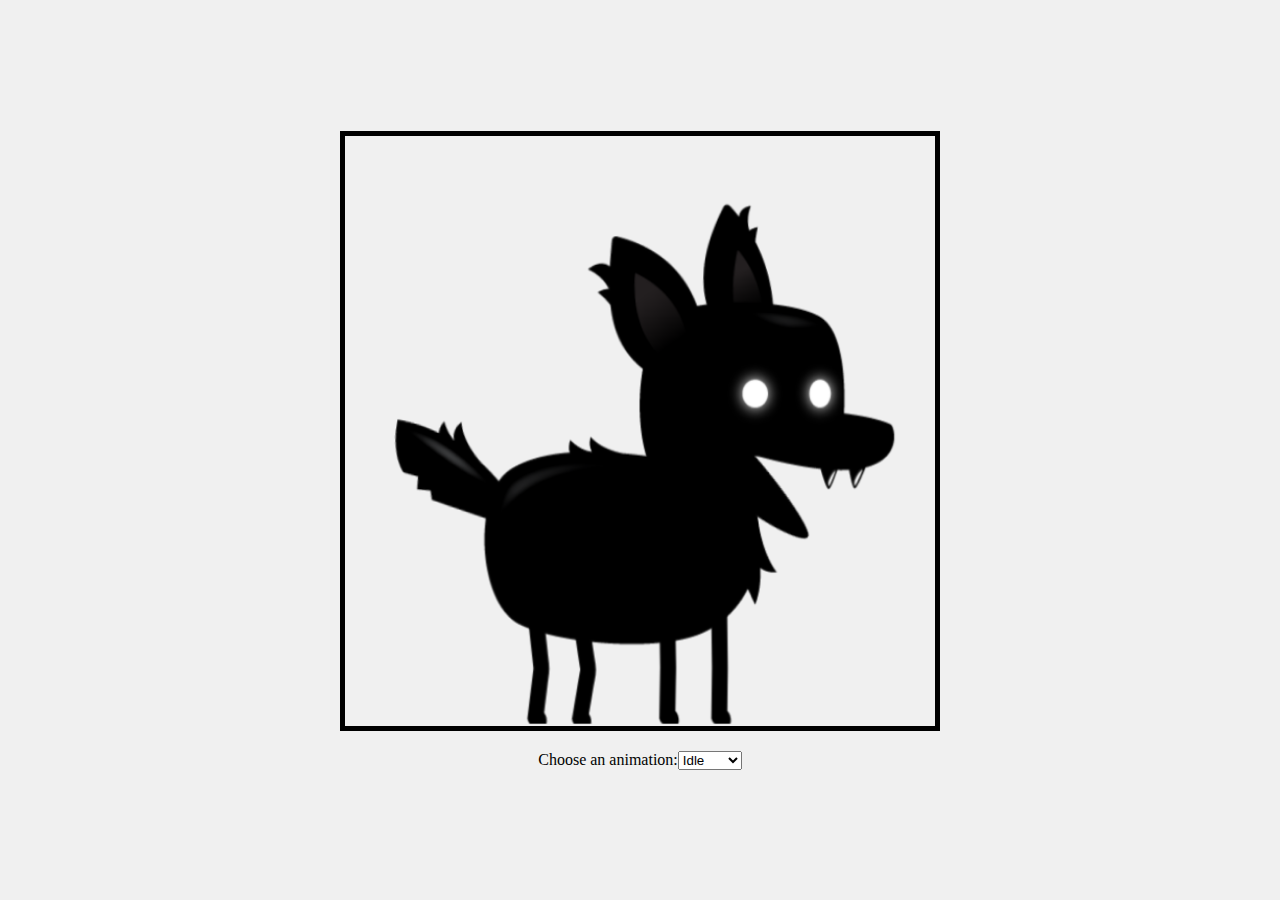
<file: proj1-dog/index.html>
<!DOCTYPE html>
<html lang="en">
  <head>
    <meta charset="UTF-8" />
    <meta name="viewport" content="width=device-width, initial-scale=1.0" />
    <link rel="stylesheet" href="index.css" />
    <title>Dog</title>
  </head>
  <body>
    <canvas id="canvas"></canvas>
    <div class="controls">
      <label for="animations"> Choose an animation: </label>
      <select name="animations" id="animations">
        <option value="idle">Idle</option>
        <option value="jump">Jump</option>
        <option value="fall">Fall</option>
        <option value="run">Run</option>
        <option value="dizzy">Dizzy</option>
        <option value="sit">Sit</option>
        <option value="roll">Roll</option>
        <option value="bite">Bite</option>
        <option value="ko">KO</option>
        <option value="getHit">Get Hit</option>
      </select>
    </div>
  </body>

  <script src="index.js"></script>
</html>
</file>
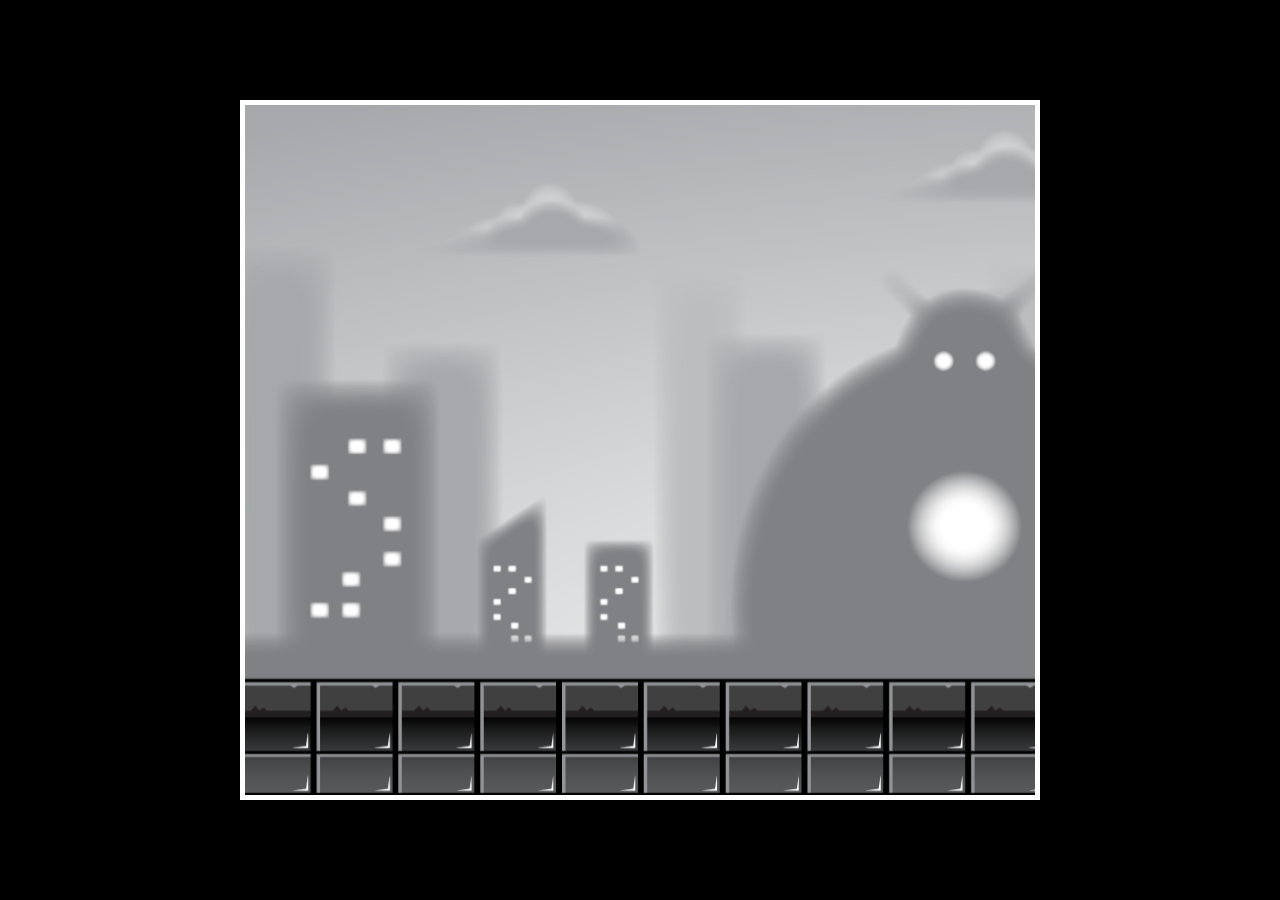
<file: proj2-lecevBg/index.html>
<!DOCTYPE html>
<html lang="en">
  <head>
    <meta charset="UTF-8" />
    <meta name="viewport" content="width=device-width, initial-scale=1.0" />
    <link rel="stylesheet" href="index.css" />
    <title>Level background</title>
  </head>
  <body>
    <canvas id="canvas"></canvas>
  </body>

  <!-- <script src="index.js"></script> -->
  <script src="index2.js"></script>
</html>
</file>
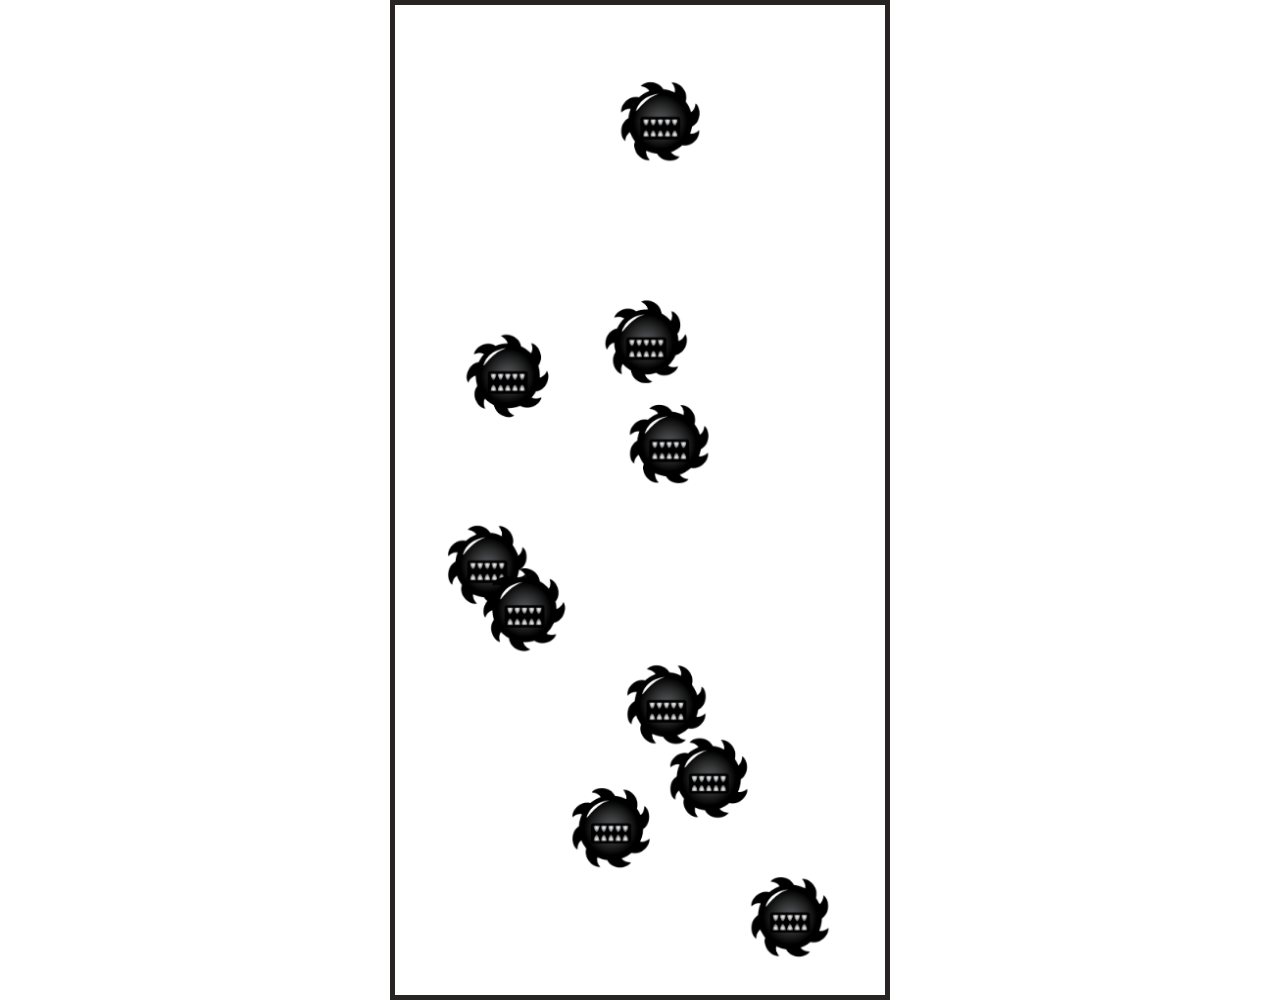
<file: proj3-enemy/index.html>
<!DOCTYPE html>
<html lang="en">
  <head>
    <meta charset="UTF-8" />
    <meta name="viewport" content="width=device-width, initial-scale=1.0" />
    <link rel="stylesheet" href="index.css" />
    <title>Enemy</title>
  </head>
  <body>
    <canvas id="canvas"></canvas>
  </body>

  <script src="enemy4.js"></script>
</html>
</file>
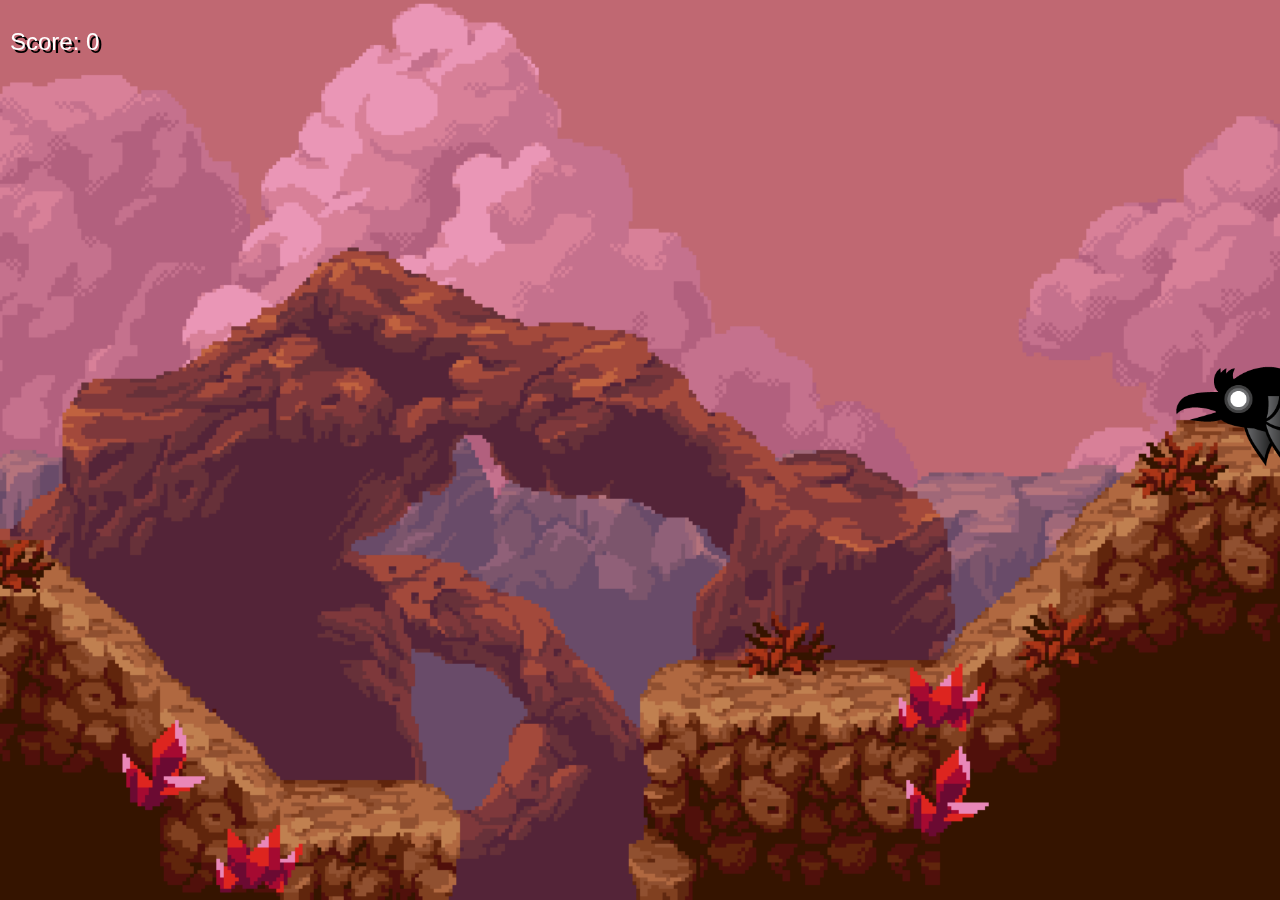
<file: proj5-shoot_game/index.html>
<!DOCTYPE html>
<html lang="en">
  <head>
    <meta charset="UTF-8" />
    <meta name="viewport" content="width=device-width, initial-scale=1.0" />
    <link rel="stylesheet" href="index.css" />
    <title>Shoot game</title>
  </head>
  <body>
    <canvas id="collisionCanvas"></canvas>
    <canvas id="canvas"></canvas>
  </body>

  <script src="index.js"></script>
</html>
</file>
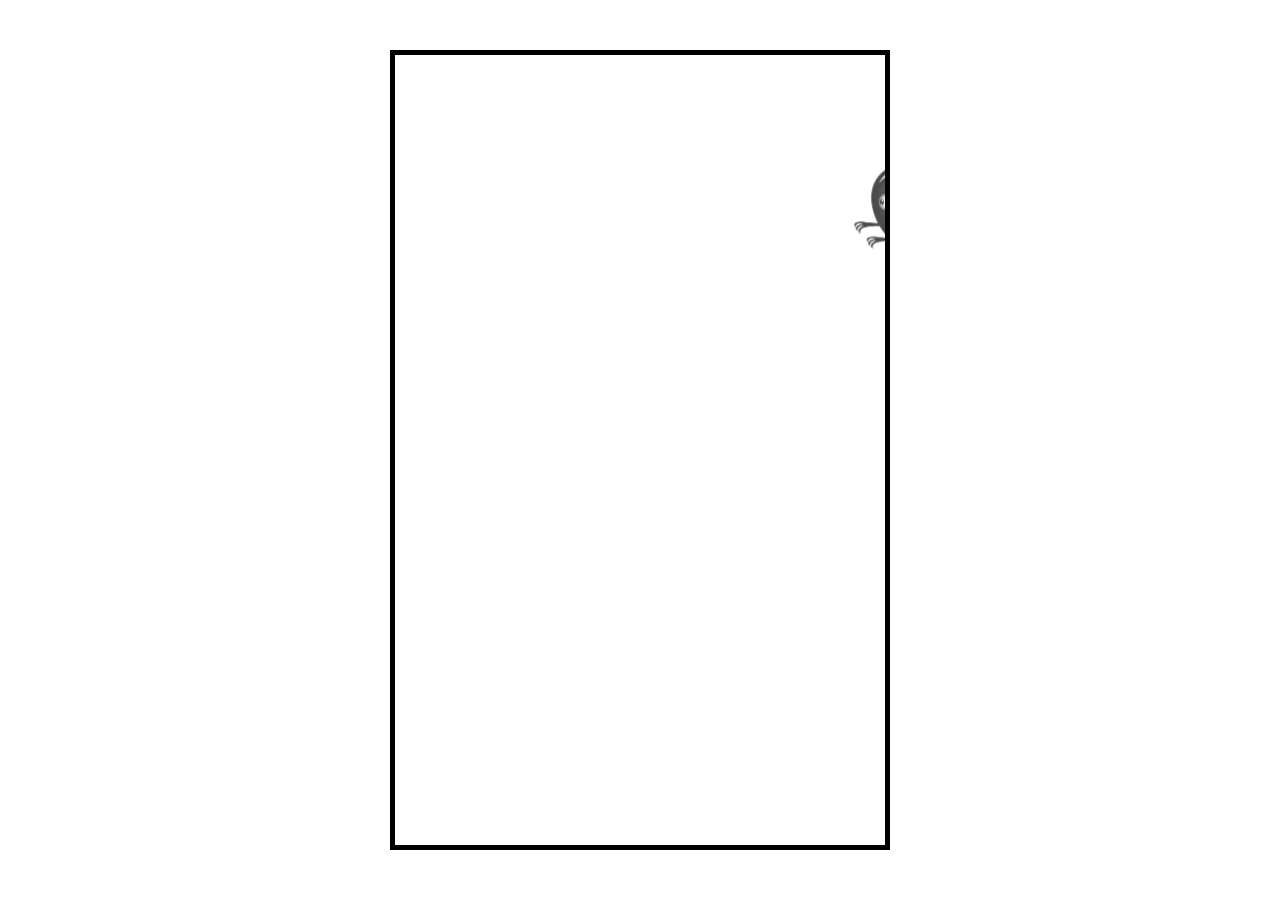
<file: proj6-enemy_veriety/index.html>
<!DOCTYPE html>
<html lang="en">
  <head>
    <meta charset="UTF-8" />
    <meta name="viewport" content="width=device-width, initial-scale=1.0" />
    <link rel="stylesheet" href="index.css" />
    <title>Shoot game</title>
  </head>
  <body>
    <canvas id="canvas"></canvas>
    <img id="worm" src="./enemy_worm.png" alt="" />
    <img id="ghost" src="./enemy_ghost.png" alt="" />
    <img id="spider" src="./enemy_spider.png" alt="" />
  </body>

  <script src="index.js"></script>
</html>
</file>
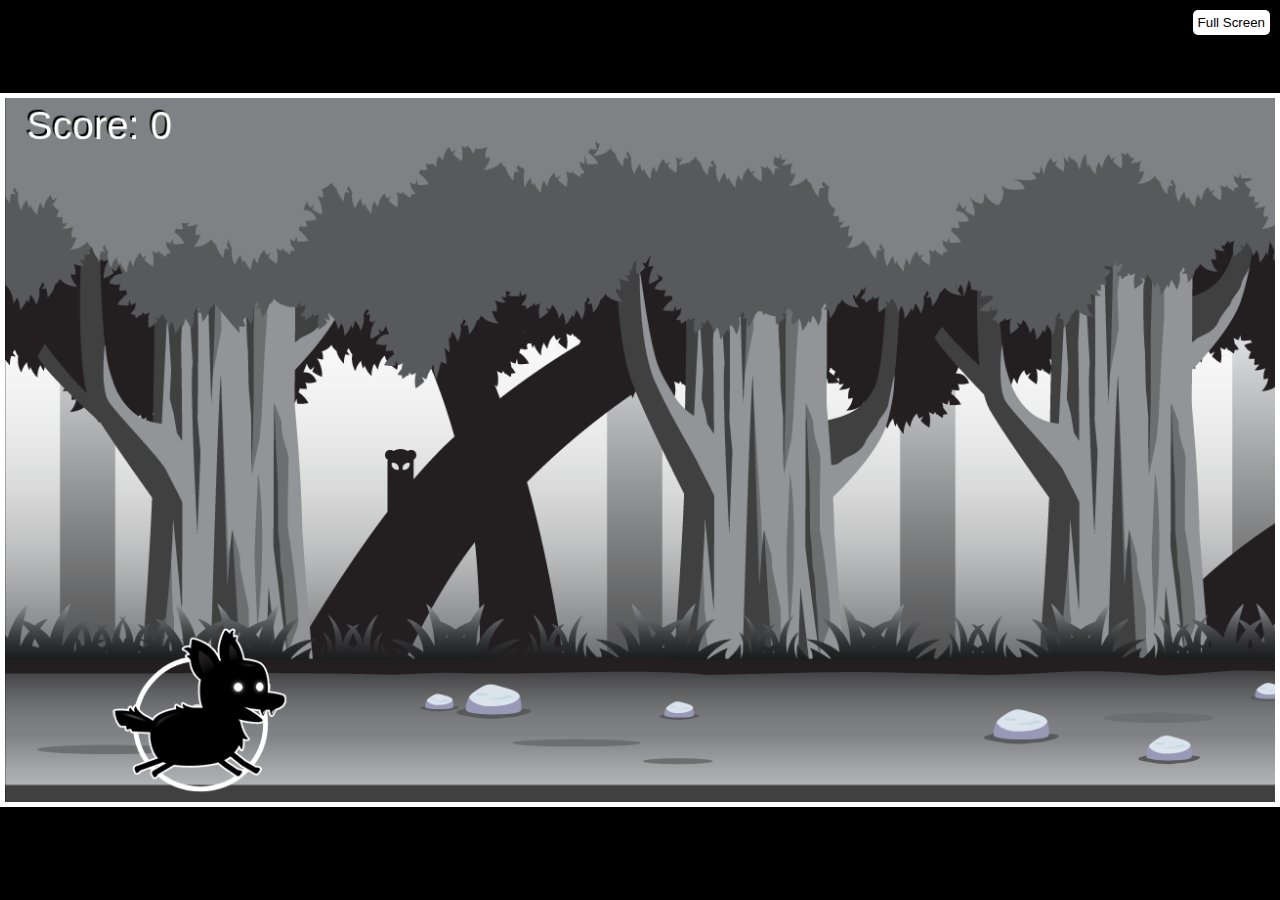
<file: proj7-side_scroller/index.html>
<!DOCTYPE html>
<html lang="en">
  <head>
    <meta charset="UTF-8" />
    <meta name="viewport" content="width=device-width, initial-scale=1.0" />
    <link rel="stylesheet" href="index.css" />
    <title>Shoot game</title>
  </head>
  <body>
    <img id="playerImage" src="./player.png" />
    <img id="backgroundImage" src="./background_single.png" />
    <img id="enemyImage" src="./enemy_1.png" />
    <canvas id="canvas"></canvas>
    <button id="fullScreenButton">Full Screen</button>
  </body>

  <script src="index.js"></script>
</html>
</file>
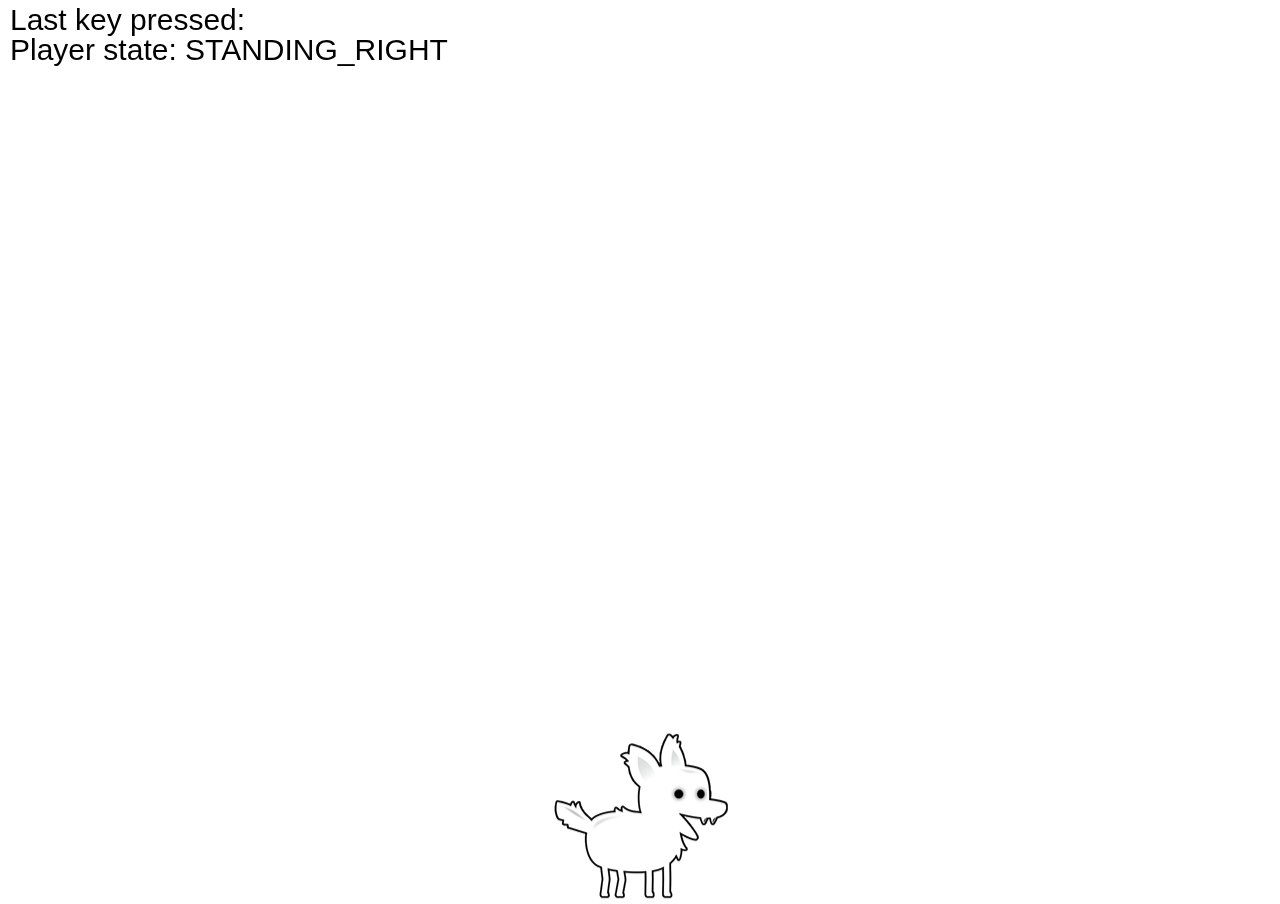
<file: proj8-state_managment/index.html>
<!DOCTYPE html>
<html lang="en">
  <head>
    <meta charset="UTF-8" />
    <meta name="viewport" content="width=device-width, initial-scale=1.0" />
    <link rel="stylesheet" href="index.css" />
    <title>Shoot game</title>
  </head>
  <body>
    <img id="dogImage" src="dog.png" alt="" />
    <canvas id="canvas"></canvas>
    <h1 id="loading">Loading...</h1>
  </body>

  <script type="module" src="index.js"></script>
</html>
</file>
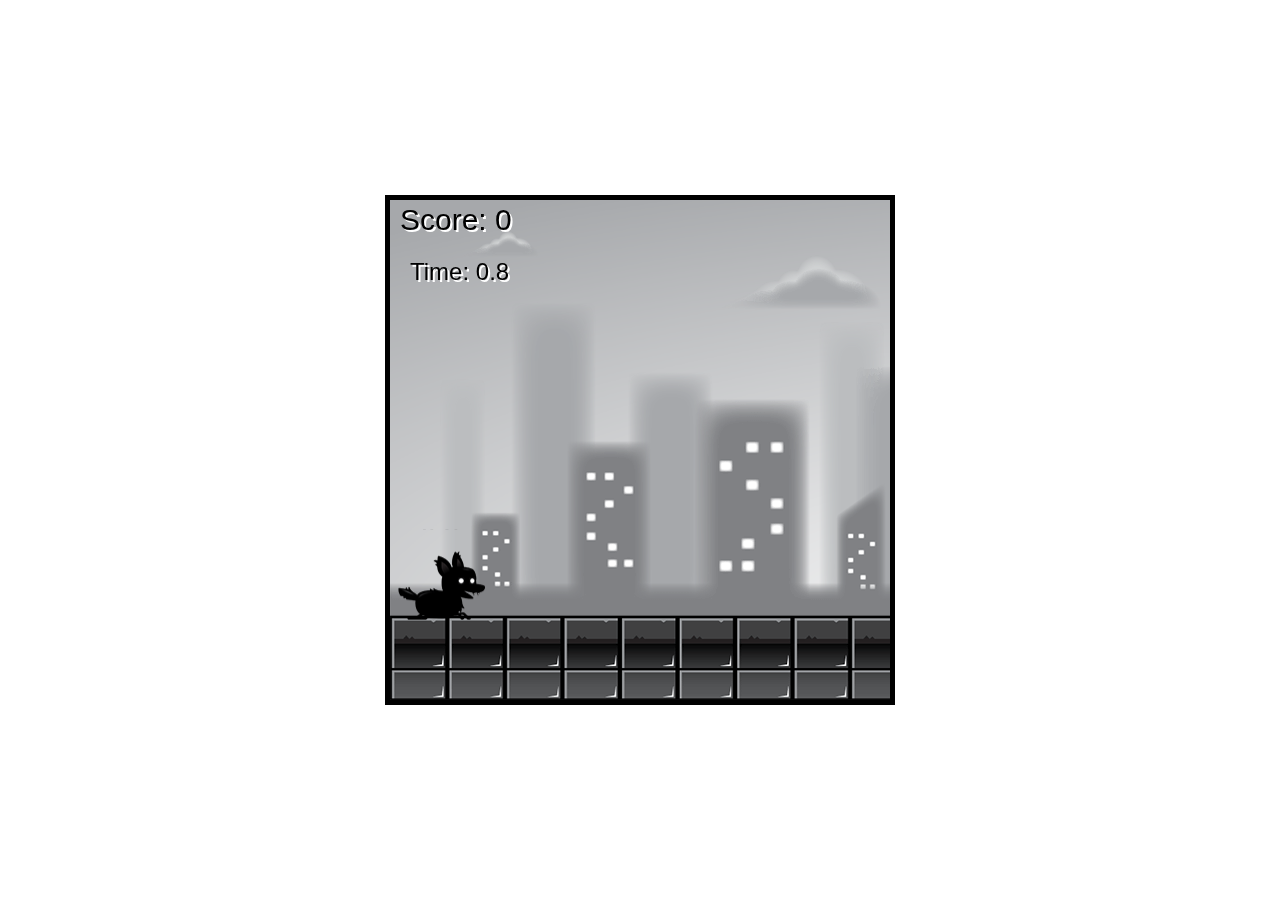
<file: proj9-finaly_game/index.html>
<!DOCTYPE html>
<html lang="en">
  <head>
    <meta charset="UTF-8" />
    <meta name="viewport" content="width=device-width, initial-scale=1.0" />
    <link rel="stylesheet" href="index.css" />
    <title>Shadow dog</title>
  </head>
  <body>
    <canvas id="canvas"></canvas>
    <img id="player" src="assets/dog.png" alt="" />
    <img id="layer1" src="assets/layer1.png" alt="" />
    <img id="layer2" src="assets/layer2.png" alt="" />
    <img id="layer3" src="assets/layer3.png" alt="" />
    <img id="layer4" src="assets/layer4.png" alt="" />
    <img id="layer5" src="assets/layer5.png" alt="" />
    <img id="enemy_fly" src="assets/enemy_fly.png" alt="" />
    <img id="enemy_plant" src="assets/enemy_plant.png" alt="" />
    <img id="enemy_spider_big" src="assets/enemy_spider_big.png" alt="" />
    <img id="fire" src="assets/fire.png" alt="" />
    <img id="collisionAnimation" src="assets/boom.png" alt="" />
  </body>

  <script type="module" src="index.js"></script>
</html>
</file>
<file: proj1-dog/index.css>
* {
  margin: 0;
  padding: 0;
  box-sizing: border-box;
}

body {
  display: flex;
  justify-content: center;
  align-items: center;
  flex-direction: column;
  min-height: 100vh;
  background-color: #f0f0f0;
  gap: 20px;
}

#canvas {
  border: 5px solid black;
  width: 600px;
  height: 600px;
}

.controls {
  display: flex;
  justify-content: center;
}
</file>
<file: proj2-lecevBg/index.css>
* {
  margin: 0;
  padding: 0;
  box-sizing: border-box;
}

body {
  display: flex;
  justify-content: center;
  align-items: center;
  flex-direction: column;
  min-height: 100vh;
  background-color: #000000;
  gap: 20px;
}

#canvas {
  border: 5px solid rgb(255, 255, 255);
  width: 800px;
  height: 700px;
}
</file>
<file: proj3-enemy/index.css>
* {
  margin: 0;
  padding: 0;
  box-sizing: border-box;
}

body {
  display: flex;
  justify-content: center;
  align-items: center;
  flex-direction: column;
  min-height: 100vh;
  gap: 20px;
}

#canvas {
  border: 5px solid rgb(41, 36, 36);
  width: 500px;
  height: 1000px;
}
</file>
<file: proj5-shoot_game/index.css>
* {
  margin: 0;
  padding: 0;
  box-sizing: border-box;
}

body {
  display: flex;
  justify-content: center;
  align-items: center;
  flex-direction: column;
  min-height: 100vh;
  width: 100vw;
  gap: 20px;
  background-image: url('./CZPCYA.png');
  background-repeat: no-repeat;
  background-size: cover;
  background-position: center;
}

#canvas {
  width: 100%;
  height: 100%;
}

#collisionCanvas {
  position: fixed;
  top: 0;
  left: 0;
  pointer-events: none;
  width: 100%;
  height: 100%;
}
</file>
<file: proj6-enemy_veriety/index.css>
* {
  margin: 0;
  padding: 0;
  box-sizing: border-box;
}

body {
  display: flex;
  justify-content: center;
  align-items: center;
  flex-direction: column;
  min-height: 100vh;
  gap: 20px;
}

#canvas {
  border: 5px solid rgb(0, 0, 0);
  width: 500px;
  height: 800px;
  /* background-color: rgb(0, 0, 0); */
}

img {
  display: none;
}
</file>
<file: proj7-side_scroller/index.css>
* {
  margin: 0;
  padding: 0;
  box-sizing: border-box;
}

body {
  display: flex;
  justify-content: center;
  align-items: center;
  flex-direction: column;
  min-height: 100vh;
  gap: 20px;
  background-color: rgb(0, 0, 0);
}

#canvas {
  border: 5px solid rgb(255, 255, 255);
  max-width: 100%;
  max-height: 100%;
}

img {
  display: none;
}

#fullScreenButton {
  position: fixed;
  top: 10px;
  right: 10px;
  z-index: 1;
  background-color: rgb(255, 255, 255);
  border: none;
  border-radius: 5px;
  padding: 5px;
  cursor: pointer;
}
</file>
<file: proj8-state_managment/index.css>
* {
  margin: 0;
  padding: 0;
  box-sizing: border-box;
}

body {
  overflow: hidden;
}

#canvas {
  top: 0;
  left: 0;
}

img {
  display: none;
}

#loading {
  position: absolute;
  top: 50%;
  left: 50%;
  transform: translate(-50%, -50%);
  font-size: 50px;
  font-weight: bold;
  -webkit-transform: translate(-50%, -50%);
  -moz-transform: translate(-50%, -50%);
  -ms-transform: translate(-50%, -50%);
  -o-transform: translate(-50%, -50%);
}
</file>
<file: proj9-finaly_game/index.css>
* {
  margin: 0;
  padding: 0;
  box-sizing: border-box;
}

#canvas {
  border: 5px solid black;
  position: absolute;
  top: 50%;
  left: 50%;
  transform: translate(-50%, -50%);
  -webkit-transform: translate(-50%, -50%);
  -moz-transform: translate(-50%, -50%);
  -ms-transform: translate(-50%, -50%);
  -o-transform: translate(-50%, -50%);
  max-width: 100%;
  max-height: 100%;
}

#player,
#fire,
#layer1,
#layer2,
#layer3,
#layer4,
#layer5,
#enemy_fly,
#enemy_plant,
#enemy_spider_big,
#collisionAnimation {
  display: none;
}
</file>
